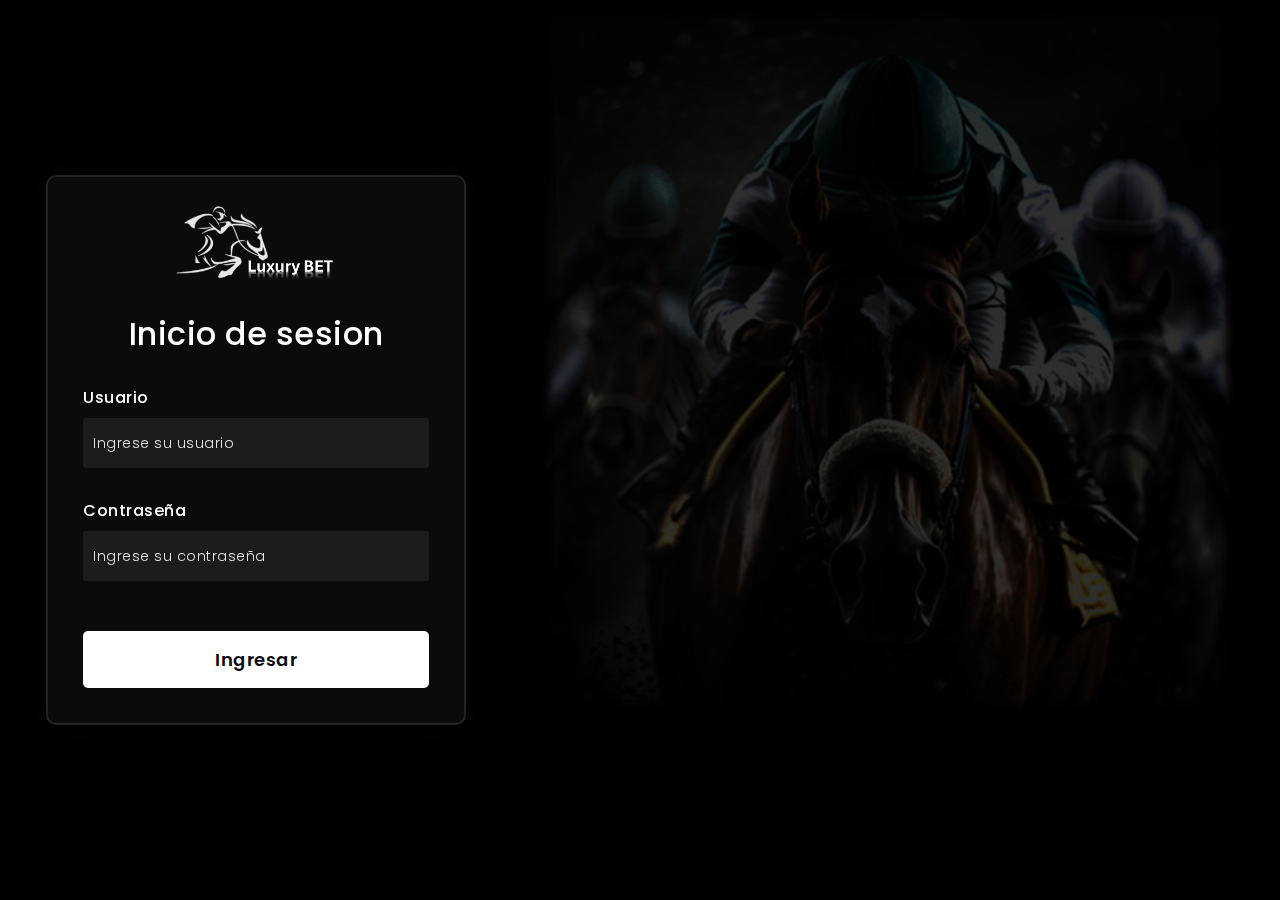
<file: index.html>
<!DOCTYPE html>
<html lang="es">
<meta name="viewport" content="width=device-width, initial-scale=1.0">
<meta charset="UTF-8">

<head>
    <title>Inicio de sesion </title>
    <link href="https://fonts.googleapis.com/css2?family=Poppins:wght@300;500;600&display=swap" rel="stylesheet">
    <link rel="stylesheet" href="index.css">
</head>

<body>
    <main>
    <div class="contenedor">
        <div>
            <form>
                <img class="imglogin" src="img/logo.png" alt="">
                <h3>Inicio de sesion</h3>

                <label for="username">Usuario</label>
                <input type="text" placeholder="Ingrese su usuario" id="username">

                <label for="password">Contraseña</label>
                <input type="password" placeholder="Ingrese su contraseña" id="password">

              
                    <a href="inicio.html">
                        <button type="button" >Ingresar</button>
                    </a>
                         
                
            </form>
        </div>

        <img src="img/Imagen1.png" alt="fondo">
    </div>
</main>
</body>

</html>
</file>
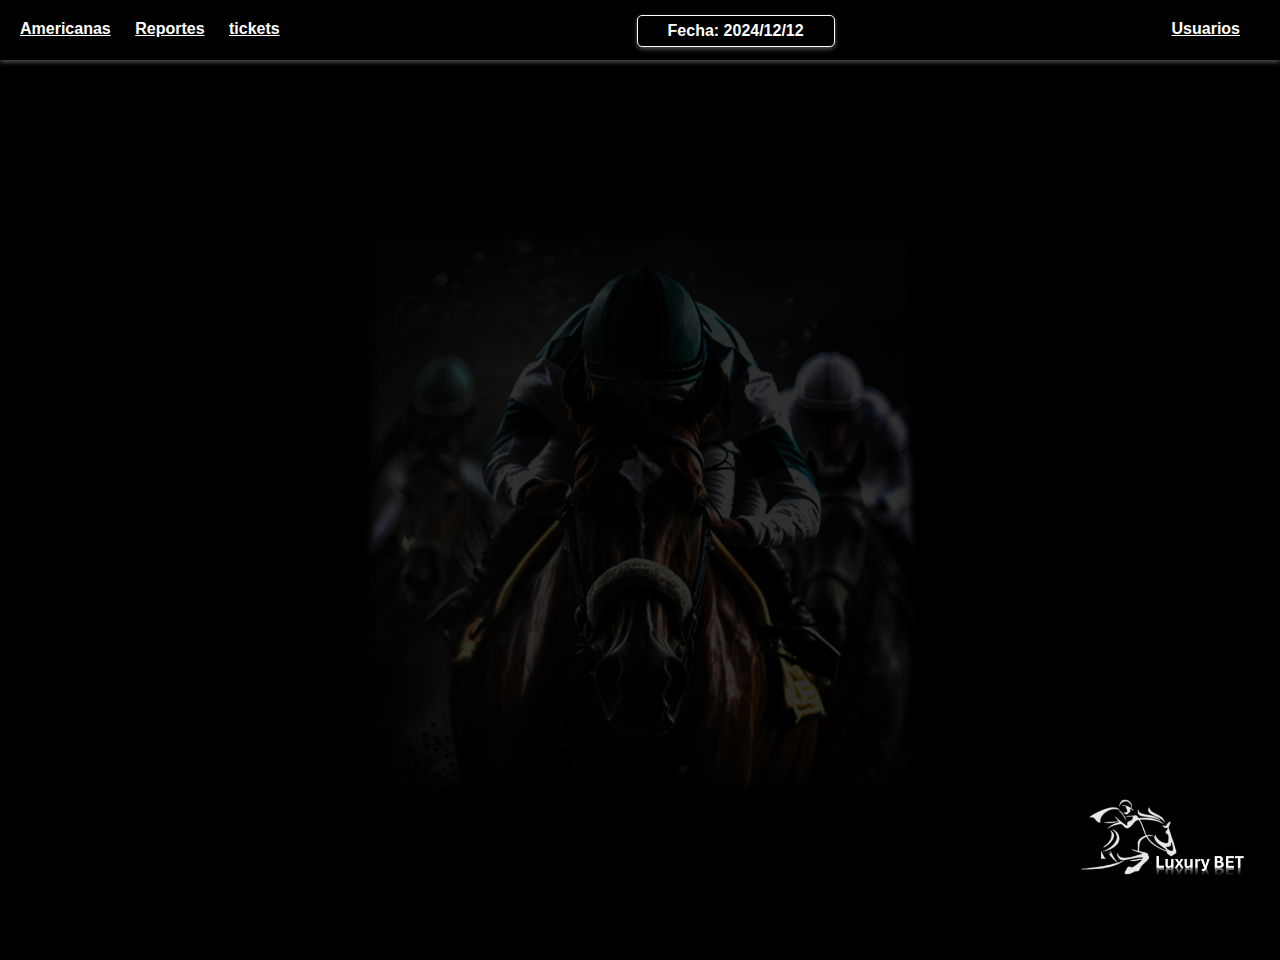
<file: inicio.html>
<!DOCTYPE html>
<html lang="es">

<head>
    <meta charset="UTF-8">
    <meta name="viewport" content="width=device-width, initial-scale=1.0">
    <title>Inicio</title>
    <link rel="stylesheet" href="inicio.css">
    <link rel="icon" href="img/logo2.png">

</head>

<body>
    <header>
    <nav class="menu">
        <div>
            <strong>
                <a href="ventas.html">Americanas</a>
                <a href="reportes.html">Reportes</a>
                <a href="tickets.html">tickets</a>
            </strong>
        </div>
        <div class="fecha">
            <strong>
                <p>Fecha: 2024/12/12</p>
            </strong>
        </div>
        <div>
            <strong>
                <a href="">Usuarios</a>
            </strong>
        </div>
    </nav>
</header>
<main>
    <div class="contenedor">
        <div class="imagen">
            <img src="img/Imagen1.png" alt="">
        </div>
        <div class="logo">
            <img src="img/logo.png" alt="" srcset="">
        </div>
    </div>
</main>
</body>

</html>
</file>
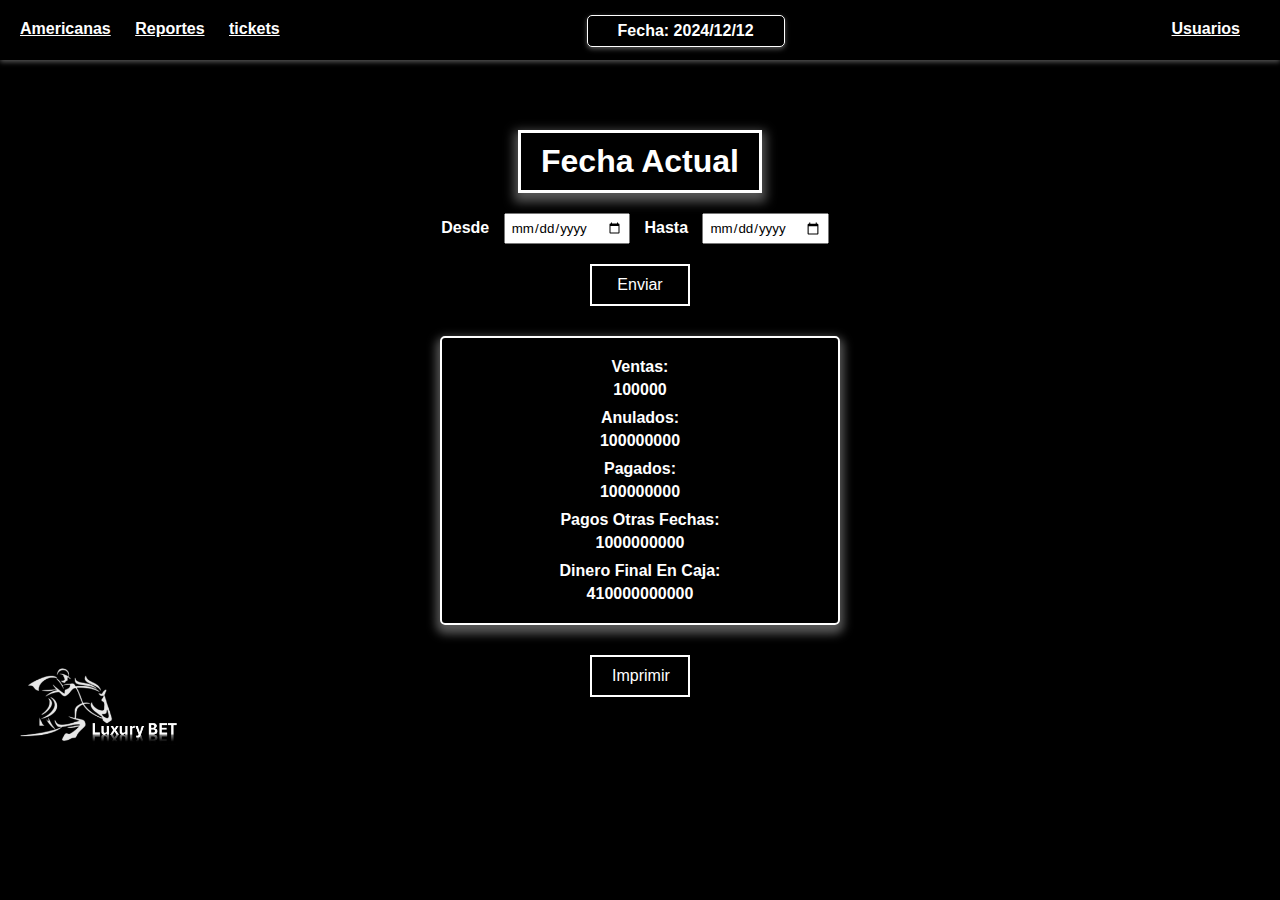
<file: reportes.html>
<!DOCTYPE html>
<html lang="en">
<head>
    <meta charset="UTF-8">
    <meta name="viewport" content="width=device-width, initial-scale=1.0">
    <title>Luxury BET</title>
    <link rel="stylesheet" href="reportes.css">
    <link rel="icon" href="img/logo2.png">
</head>
<body>
    
        <header>
            <nav class="menu">
                <div>
                    <strong>
                        <a href="ventas.html">Americanas</a>
                        <a href="reportes.html">Reportes</a>
                        <a href="tickets.html">tickets</a>
                    </strong>
                </div>
                <div class="fecha">
                    <strong>
                        <p>Fecha: 2024/12/12</p>
                    </strong>
                </div>
                <div>
                    <strong>
                        <a href="">Usuarios</a>
                    </strong>
                </div>
            </nav>
        </header>
        <div class="container">
        <main>
            <h1 class="title">Fecha Actual</h1>
            <div class="date-range">
                <label for="from">Desde</label>
                <input type="date" id="from">
                <label for="to">Hasta</label>
                <input type="date" id="to">
            </div>
            <button class="Enviar">Enviar</button>
            <div class="informacion">
                <div class="ventas">
                <label>Ventas:</label>
                <label>100000</label>
                </div>
                <div class="ventas">
                <label>Anulados:</label>
                <label>100000000</label>
                </div>
                <div class="ventas">
                <label>Pagados:  </label>
                <label>100000000</label>
                </div>
                <div class="ventas">
                <label>Pagos Otras Fechas:  </label>
                <label>1000000000</label>
                </div>
                <div class="ventas">
                <label>Dinero Final En Caja:  </label>
                <label>410000000000</label>
                </div>
            </div>
            <button class="Enviar">Imprimir</button>
        </main>
    </div>
        <footer>
            <p>Luxury BET</p>
            <img src="img/logo.png" alt="Luxury BET Logo">
        </footer>
    
</body>
</html>
</file>
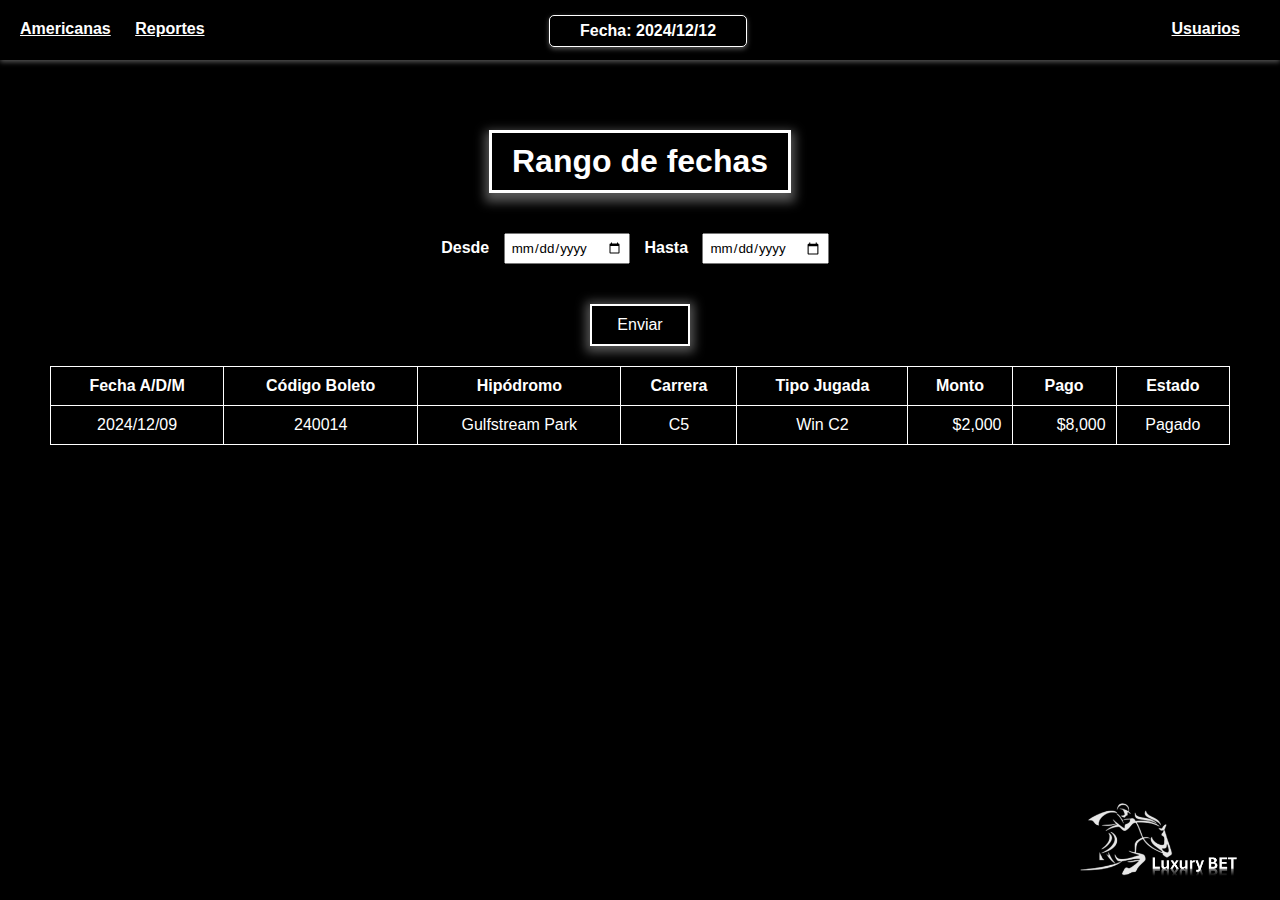
<file: tickets.html>
<!DOCTYPE html>
<html lang="en">

<head>
    <meta charset="UTF-8">
    <meta name="viewport" content="width=device-width, initial-scale=1.0">
    <title>Tickets</title>
    <link rel="icon" href="img/logo2.png">
    <link rel="stylesheet" href="tickets.css">
</head>

<body>
    <header>
        <nav class="menu">
            <div>
                <strong>
                    <a href="ventas.html">Americanas</a>
                    <a href="reportes.html">Reportes</a>
                </strong>
            </div>
            <div class="fecha">
                <strong>
                    <p>Fecha: 2024/12/12</p>
                </strong>
            </div>
            <div>
                <strong>
                    <a href="">Usuarios</a>
                </strong>
            </div>
        </nav>
    </header>
    <main>
    <div class="container">
            <h1 class="title">Rango de fechas</h1>
            <div class="date-range">
                <label for="from">Desde</label>
                <input type="date" id="from">
                <label for="to">Hasta</label>
                <input type="date" id="to">
            </div>
            <button class="Enviar">Enviar</button>
    </div>
    <div class="tabla">
        <table>
            <thead>
                <tr>
                    <th>Fecha A/D/M</th>
                    <th>Código Boleto</th>
                    <th>Hipódromo</th>
                    <th>Carrera</th>
                    <th>Tipo Jugada</th>
                    <th>Monto</th>
                    <th>Pago</th>
                    <th>Estado</th>
                </tr>
            </thead>
            <tbody>
                <tr>
                    <td>2024/12/09</td>
                    <td>240014</td>
                    <td>Gulfstream Park</td>
                    <td>C5</td>
                    <td>Win C2</td>
                    <td>$2,000</td>
                    <td>$8,000</td>
                    <td>Pagado</td>
                </tr>
            </tbody>
        </table>
    </div>
</main>
<footer>
    <img src="img/logo.png" alt="Luxury BET Logo">
</footer>
</body>

</html>
</file>
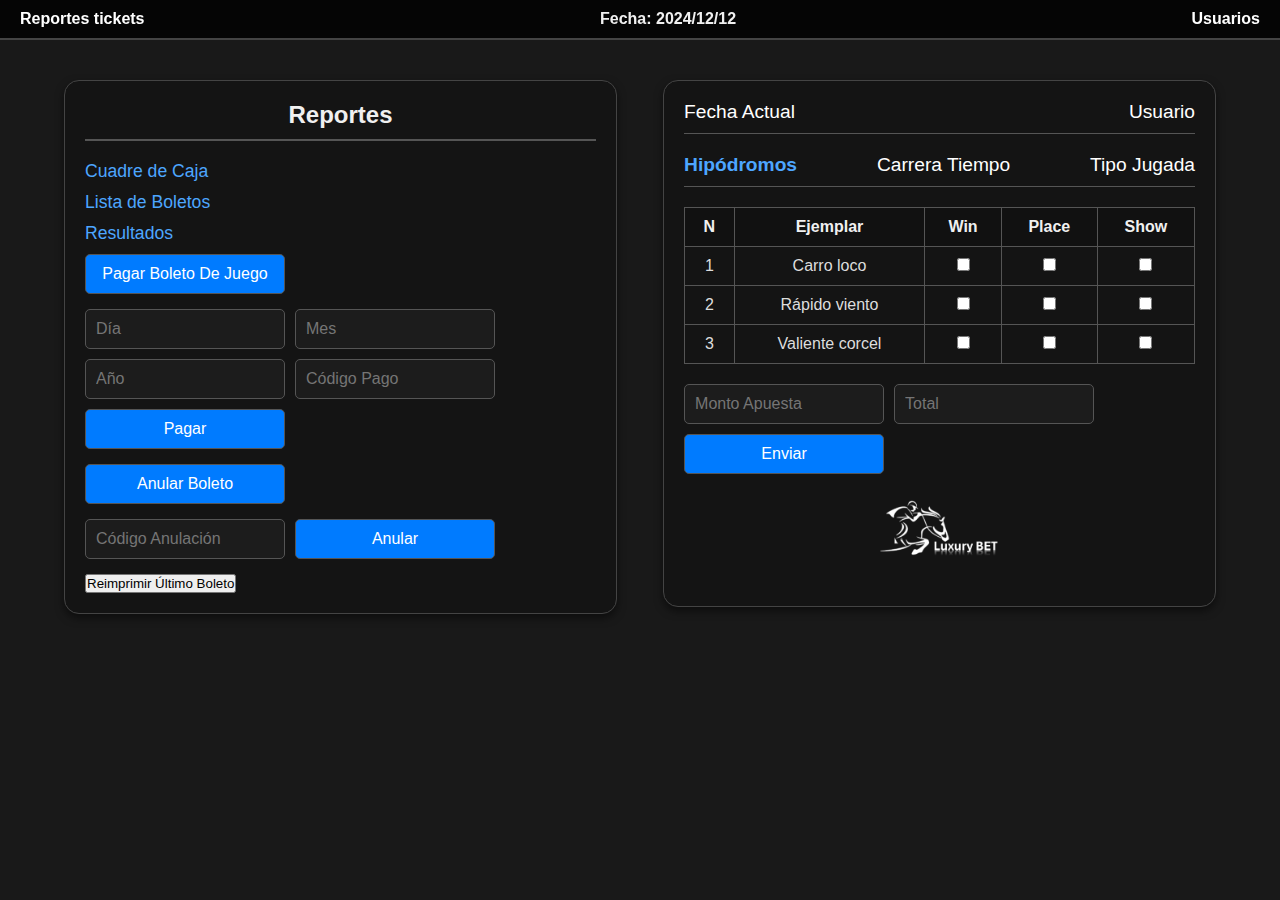
<file: ventas.html>
<!DOCTYPE html>
<html lang="en">
<head>
  <meta charset="UTF-8">
  <meta name="viewport" content="width=device-width, initial-scale=1.0">
  <link rel="stylesheet" href="">
  <title>Luxury Bet</title>
  <style>
    /* General Reset */
    * {
      margin: 0;
      padding: 0;
      box-sizing: border-box;
    }

    body {
      font-family: 'Arial', sans-serif;
      background: linear-gradient(rgba(0, 0, 0, 0.9), rgba(0, 0, 0, 0.9)),
                  url('') no-repeat center center;
      background-size: cover;
      color: white;
      min-height: 100vh;
      display: flex;
      flex-direction: column;
    }

    nav.menu {
      position: fixed;
      top: 0;
      left: 0;
      width: 100%;
      display: flex;
      justify-content: space-between;
      align-items: center;
      padding: 10px 20px;
      background-color: rgba(0, 0, 0, 0.8);
      border-bottom: 2px solid #444;
      z-index: 1000;
    }

    nav.menu a {
      color: white;
      text-decoration: none;
      font-weight: bold;
      transition: 0.3s;
    }

    nav.menu a:hover {
      color: #4da6ff;
    }

    nav.menu .fecha {
      color: #f0f0f0;
    }

    .container {
      margin-top: 80px; /* Para que el contenido no quede debajo de la barra de navegación */
      display: flex;
      flex-wrap: wrap;
      justify-content: space-between;
      align-items: flex-start;
      width: 90%;
      max-width: 1200px;
      margin-left: auto;
      margin-right: auto;
      gap: 20px;
    }

    .panel {
      background: rgba(20, 20, 20, 0.9);
      padding: 20px;
      border-radius: 15px;
      width: 48%;
      border: 1px solid #444;
      box-shadow: 0 4px 8px rgba(0, 0, 0, 0.5);
    }

    .panel h2 {
      font-size: 1.5rem;
      text-align: center;
      margin-bottom: 20px;
      border-bottom: 2px solid #555;
      padding-bottom: 10px;
      color: #f0f0f0;
    }

    .panel a {
      display: block;
      color: #4da6ff;
      text-decoration: none;
      margin: 10px 0;
      font-size: 1.1rem;
      transition: 0.3s;
    }

    .panel a:hover {
      color: #80c1ff;
    }

    .form-group {
      margin-bottom: 15px;
      display: flex;
      gap: 10px;
      flex-wrap: wrap;
    }

    .form-group input,
    .form-group button {
      padding: 10px;
      border: 1px solid #555;
      border-radius: 5px;
      background: rgba(30, 30, 30, 0.8);
      color: white;
      font-size: 1rem;
      width: 100%;
      max-width: 200px;
    }

    .form-group button {
      cursor: pointer;
      background-color: #007bff;
      transition: 0.3s;
    }

    .form-group button:hover {
      background-color: #0056b3;
    }

    table {
      width: 100%;
      border-collapse: collapse;
      margin-bottom: 20px;
    }

    table th,
    table td {
      border: 1px solid #555;
      padding: 10px;
      text-align: center;
      color: #ddd;
    }

    table th {
      background-color: #111;
      color: #f0f0f0;
    }

    .footer img {
      max-width: 150px;
      display: block;
      margin: 20px auto;
      filter: brightness(1.5);
    }

    .header {
      display: flex;
      justify-content: space-between;
      align-items: center;
      margin-bottom: 20px;
      border-bottom: 1px solid #555;
      padding-bottom: 10px;
    }

    .header div {
      font-size: 1.2rem;
    }

    .highlight {
      color: #4da6ff;
      font-weight: bold;
    }
  </style>
</head>
<body>
  <nav class="menu">
    <div>
      <strong>
        <a href="reportes.html">Reportes</a>
        <a href="tickets.html">tickets</a>
      </strong>
    </div>
    <div class="fecha">
      <strong>
        <p>Fecha: 2024/12/12</p>
      </strong>
    </div>
    <div>
      <strong>
        <a href="#">Usuarios</a>
      </strong>
    </div>
  </nav>

  <div class="container">
    <!-- Left Panel -->
    <div class="panel">
      <h2>Reportes</h2>
      <a href="#">Cuadre de Caja</a>
      <a href="#">Lista de Boletos</a>
      <a href="#">Resultados</a>

      <div class="form-group">
        <button>Pagar Boleto De Juego</button>
      </div>

      <div class="form-group">
        <input type="text" placeholder="Día">
        <input type="text" placeholder="Mes">
        <input type="text" placeholder="Año">
        <input type="text" placeholder="Código Pago">
        <button>Pagar</button>
      </div>

      <div class="form-group">
        <button>Anular Boleto</button>
      </div>

      <div class="form-group">
        <input type="text" placeholder="Código Anulación">
        <button>Anular</button>
      </div>

      <button>Reimprimir Último Boleto</button>
    </div>

    <!-- Right Panel -->
    <div class="panel">
      <div class="header">
        <div>Fecha Actual</div>
        <div>Usuario</div>
      </div>

      <div class="header">
        <div class="highlight">Hipódromos</div>
        <div>Carrera Tiempo</div>
        <div>Tipo Jugada</div>
      </div>

      <table>
        <thead>
          <tr>
            <th>N</th>
            <th>Ejemplar</th>
            <th>Win</th>
            <th>Place</th>
            <th>Show</th>
          </tr>
        </thead>
        <tbody>
          <tr>
            <td>1</td>
            <td>Carro loco</td>
            <td><input type="checkbox"></td>
            <td><input type="checkbox"></td>
            <td><input type="checkbox"></td>
          </tr>
          <tr>
            <td>2</td>
            <td>Rápido viento</td>
            <td><input type="checkbox"></td>
            <td><input type="checkbox"></td>
            <td><input type="checkbox"></td>
          </tr>
          <tr>
            <td>3</td>
            <td>Valiente corcel</td>
            <td><input type="checkbox"></td>
            <td><input type="checkbox"></td>
            <td><input type="checkbox"></td>
          </tr>
        </tbody>
      </table>

      <div class="form-group">
        <input type="number" placeholder="Monto Apuesta">
        <input type="text" placeholder="Total">
        <button>Enviar</button>
      </div>

      <div class="footer">
        <img src="img/logo.png" alt="Luxury Bet Logo">
      </div>
    </div>
  </div>
</body>
</html>
</file>
<file: index.css>
html {
  height: 100%;
  width: 100%;
}

.contenedor {
  display: flex;
  justify-content: space-evenly;
  align-items: center;
}

img {
  display: flex;
  position: relative;
  justify-content: center;
  align-items: center;
  width: 700px;
  margin-left: 450px;
}

*,
*:before,
*:after {
  padding: 0;
  margin: 0;
  box-sizing: border-box;
}

body {
  background-color: #000000;
}

form {
  height: 550px;
  width: 420px;
  background-color: rgba(255, 255, 255, 0.042);
  position: absolute;
  transform: translate(-50%, -50%);
  top: 50%;
  left: 20%;
  border-radius: 10px;
  backdrop-filter: blur(10px);
  border: 2px solid rgba(255, 255, 255, 0.1);
  box-shadow: 0 0 40px rgba(8, 7, 16, 0.6);
  padding: 20px 35px 50px 35px; 
}

form * {
  font-family: "Poppins", sans-serif;
  color: #ffffff;
  letter-spacing: 0.5px;
  outline: none;
  border: none;
}

form h3 {
  font-size: 32px;
  font-weight: 500;
  line-height: 42px;
  text-align: center;
}

label {
  display: block;
  margin-top: 30px;
  font-size: 16px;
  font-weight: 500;
}

input {
  display: block;
  height: 50px;
  width: 100%;
  background-color: rgba(255, 255, 255, 0.07);
  border-radius: 3px;
  padding: 0 10px;
  margin-top: 8px;
  font-size: 14px;
  font-weight: 300;
}

::placeholder {
  color: #e5e5e5;
}

button {
  margin-top: 50px;
  width: 100%;
  background-color: #ffffff;
  color: #080710;
  padding: 15px 0;
  font-size: 18px;
  font-weight: 600;
  border-radius: 5px;
  cursor: pointer;
}

.imglogin {
  width: 200px;
  margin: 0 auto 20px auto;
}
</file>
<file: inicio.css>
*{
    padding: 0;
    margin: 0;
    box-sizing: border-box;
    font-family: 'Poppins', sans-serif;
    font-family: 'Raleway', sans-serif;
}

html,body{
    max-width: 100%;
    max-height: 100%;
    overflow: hidden;
    background-color: black;
}

.menu{
    display: flex;
    justify-content: space-between;
    height: 60px;
    color: #fff;
    padding: 20px 20px;
    width: 100%;
    box-shadow: 0px 2px 5px 0px rgba(116, 116, 116, 0.75);
}

div{
    display: flex;
}

a{
    color: #fff;
    margin-right: 20px;
}



a :hover{
    cursor: pointer;
    color: rgb(86, 86, 88);
} 
.fecha{
    display: flex;
    align-items: center;
    border: #fff 1px solid;
    padding: 15px 30px;
    border-radius: 5px;
    box-shadow: 0px 2px 5px 0px rgba(116, 116, 116, 0.75);
    margin-top: -5px;

}
.contenedor {
    display: flex;
    align-items: center;
    flex-direction: column; /* Cambia a columna para centrar verticalmente */
    justify-content: center;
    position: relative; /* Asegúrate de que el contenedor tenga posición relativa */
    height: 100vh; /* Asegúrate de que el contenedor ocupe toda la altura de la ventana */
}

.logo {
    position: absolute; /* Cambia a posición absoluta */
    bottom: 20px; /* Ajusta la distancia desde la parte inferior */
    right: 20px; /* Ajusta la distancia desde la parte derecha */
    width: 100px;
    height: 100px;
    margin-bottom: 50px;
    margin-right: 100px;
}

.imagen {
    display: flex;
    justify-content: center; /* Esto ya está bien para centrar la imagen */
    width: 100%; /* Asegúrate de que ocupe el ancho completo */
}
</file>
<file: reportes.css>
/* styles.css */
*{
    padding: 0;
    margin: 0;
    box-sizing: border-box;
    font-family: 'Poppins', sans-serif;
    font-family: 'Raleway', sans-serif;
}
html,body{
    max-width: 100%;
    max-height: 100%;
/*     overflow: hidden; */
    background-color: black;
}

.container {
    text-align: center;
    padding: 20px;
    display: flex;
    flex-direction: column;
    align-items: center;
    justify-content: center;
    gap: 20px; /* Espaciado entre elementos internos */
}

.menu{
    display: flex;
    justify-content: space-between;
    height: 60px;
    color: #fff;
    padding: 20px 20px;
    width: 100%;
    box-shadow: 0px 2px 5px 0px rgba(116, 116, 116, 0.75);
}   
.nav-link, .user-link {
    color: #00bcd4;
    text-decoration: none;
    font-weight: bold;
}
a :hover{
    cursor: pointer;
    color: rgb(86, 86, 88);
} 
.fecha{
    margin-right:100px ;
    display: flex;
    align-items: center;
    border: #fff 1px solid;
    padding: 15px 30px;
    border-radius: 5px;
    box-shadow: 0px 2px 5px 0px rgba(116, 116, 116, 0.75);
    margin-top: -5px;

}
a{
    color: #fff;
    margin-right: 20px;
}

h1 {
    margin-top: 50px;
    font-size: 2rem;
    display: inline-block;
    padding: 10px 20px;
    color: white;
}

.date-range {
    margin: 20px 0;
    margin: solid 3px white; 
}

.date-range input, .date-range button {
    margin: 0 10px;
    padding: 5px;
}

label{
    color: white;
    font-weight: bold;
}

.informacion {
    margin: 30px 0;
    padding: 20px;
    display: flex;
    flex-direction: column;
    gap: 10px;
    align-items: center;
    border: solid 2px white;
    border-radius: 5px;
    width: 400px;
    justify-content: center;
    text-align: center;
    box-shadow:0px 5px 10px 4px rgba(116, 116, 116, 0.75);
}
.ventas{
    display: flex;
    flex-direction: column;
    gap: 5px;
}
.Enviar{
    background-color: black;
    color: white;
    border: 2px solid white;
    padding: 10px 20px;
    font-size: 1rem;
    cursor: pointer;
    width: 100px;
}



footer {
    position: fixed;
    margin-top:-80px ;
    align-items: end;
    align-items: center;
}

footer p {
    font-size: 1.2rem;
}

footer img {
    width: 200px;
}

.title{
    border: solid 3px white;
    box-shadow:0px 5px 10px 4px rgba(116, 116, 116, 0.75);
}
</file>
<file: tickets.css>
*{
    padding: 0;
    margin: 0;
    box-sizing: border-box;
    font-family: 'Poppins', sans-serif;
    font-family: 'Raleway', sans-serif;
}
html,body{
    max-width: 100%;
    max-height: 100%;
    overflow: hidden;
    background-color: black;
}

.container {
    text-align: center;
    padding: 20px;
    display: flex;
    flex-direction: column;
    align-items: center;
    justify-content: center;
    gap: 20px; /* Espaciado entre elementos internos */
}

.menu{
    display: flex;
    justify-content: space-between;
    height: 60px;
    color: #fff;
    padding: 20px 20px;
    width: 100%;
    box-shadow: 0px 2px 5px 0px rgba(116, 116, 116, 0.75);
} 
.nav-link, .user-link {
    color: #00bcd4;
    text-decoration: none;
    font-weight: bold;
}
a :hover{
    cursor: pointer;
    color: rgb(86, 86, 88);
} 
.fecha{
    margin-right:100px ;
    display: flex;
    align-items: center;
    border: #fff 1px solid;
    padding: 15px 30px;
    border-radius: 5px;
    box-shadow: 0px 2px 5px 0px rgba(116, 116, 116, 0.75);
    margin-top: -5px;

}
a{
    color: #fff;
    margin-right: 20px;
}

h1 {
    margin-top: 50px;
    font-size: 2rem;
    display: inline-block;
    padding: 10px 20px;
    color: white;
}

.date-range {
    margin: 20px 0;
    margin: solid 3px white; 
}

.date-range input, .date-range button {
    margin: 0 10px;
    padding: 5px;
}

label{
    color: white;
    font-weight: bold;
}
.title{
    border: solid 3px white;
    box-shadow:0px 5px 10px 4px rgba(116, 116, 116, 0.75);
}
.Enviar{
    background-color: black;
    color: white;
    border: 2px solid white;
    padding: 10px 20px;
    font-size: 1rem;
    cursor: pointer;
    width: 100px;
    box-shadow:0px 2px 10px 4px rgba(116, 116, 116, 0.75);
}
.tabla{
    padding: 0px 50px;
    overflow-x: auto;
}

table {
    width: 100%;
    border-collapse: collapse;
    background-color: black;
}

thead th {
    background-color: black;
    color: white;
    border: 1px solid white;
    padding: 10px;
    text-align: center;
    font-weight: bold;
    font-size: 1rem;
}

tbody td {
    border: 1px solid white;
    padding: 10px;
    text-align: center;
    color: white;
}

tr:hover {
    background-color: #1a1a1a;
}

tbody tr td:nth-child(6), 
tbody tr td:nth-child(7) {
    text-align: right; /* Alinea los valores monetarios a la derecha */
}
footer p {
    color: white;
    font-size: 1rem;
    margin-left: 20px;
}

footer img {
    width: 200px;
    position: absolute;
    bottom: 10px; /* Ajusta la posición vertical de la imagen */
    right: 20px; /* Ajusta la posición horizontal de la imagen */
}
</file>
